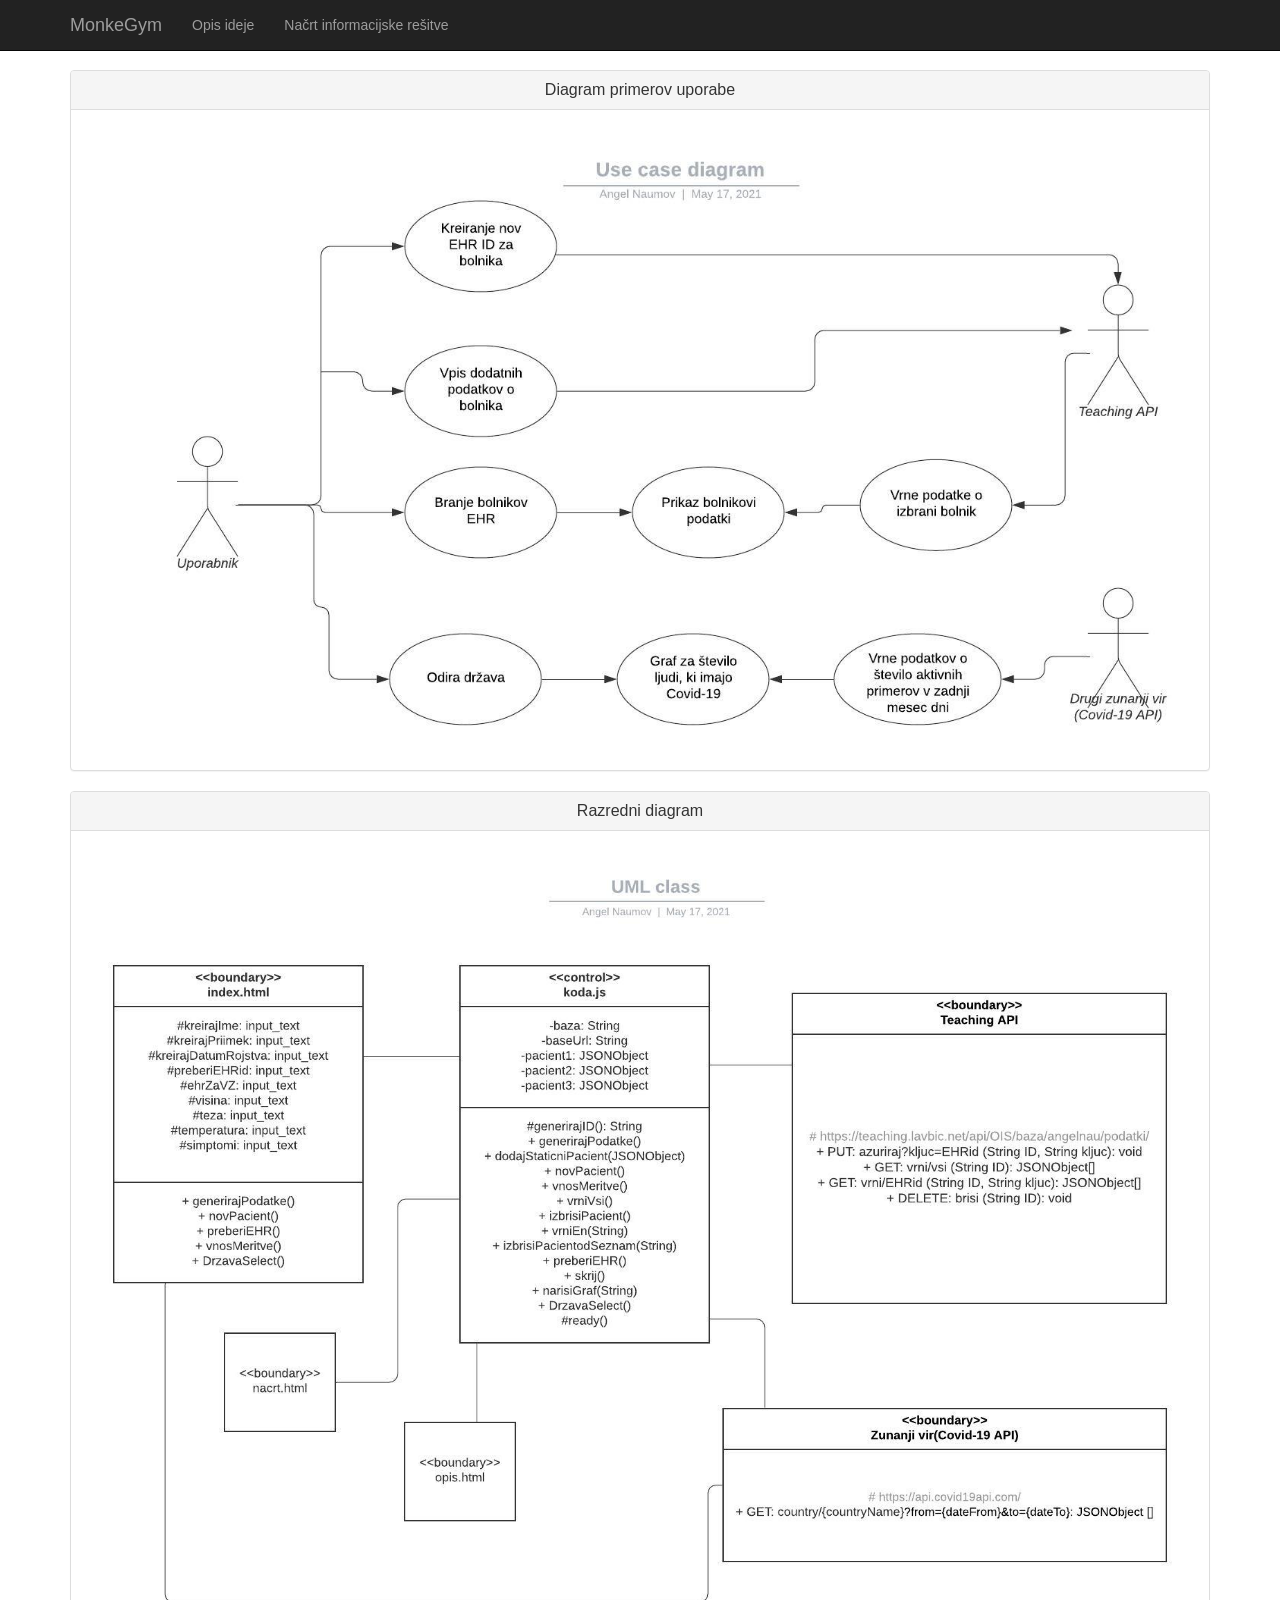
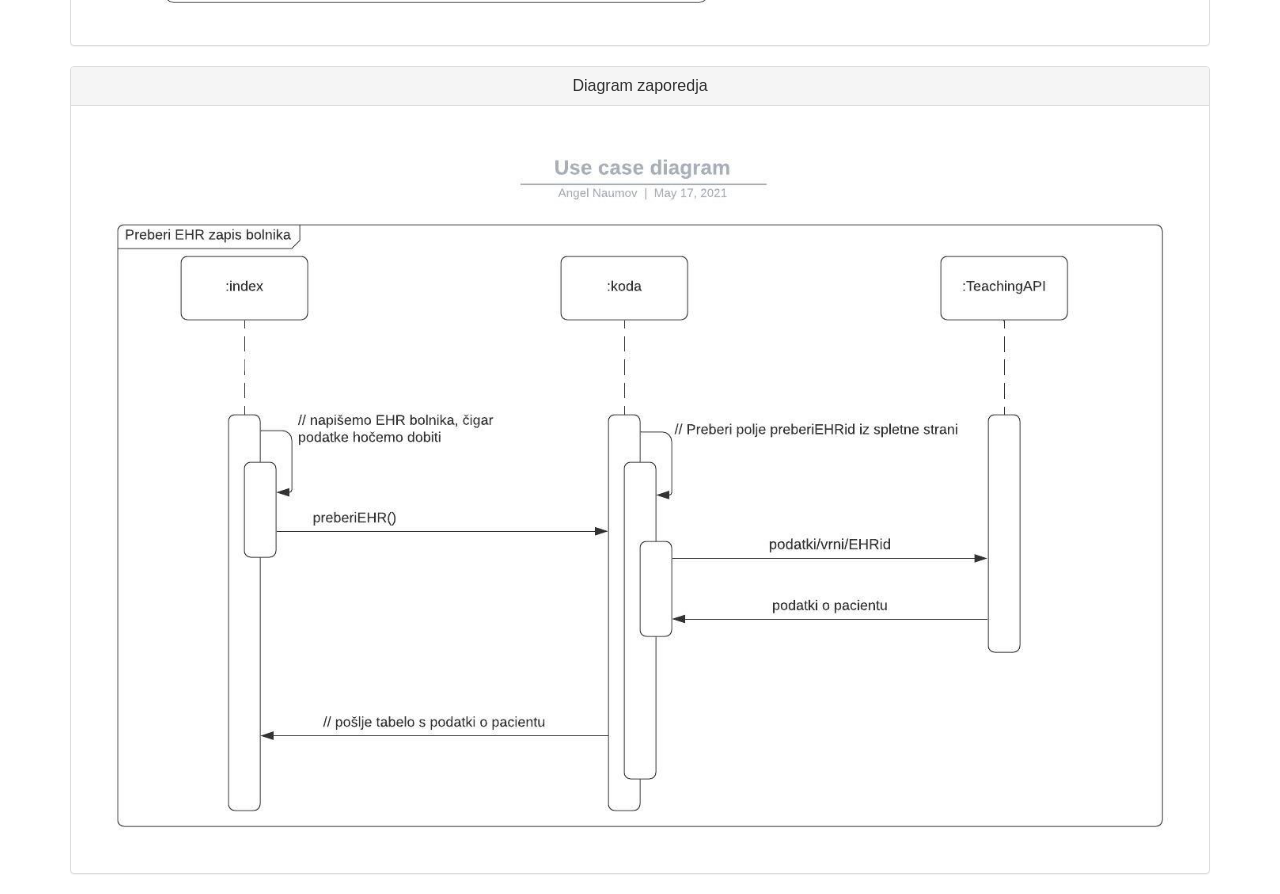
<file: nacrt.html>
<!DOCTYPE html>
<html lang="en">
<head>
  <meta charset="utf-8">
  <title>3. DN :: OIS 2020/2021</title>
  <link href="knjiznice/css/bootstrap.min.css" rel="stylesheet">
  <style>
    body {padding-top: 70px;}
  </style>
  </style><link rel="icon" href="./favicon.png"/>
  <script src="knjiznice/js/jquery-2.2.3.min.js"></script>
  <script src="knjiznice/js/bootstrap.min.js"></script>
  <script src="knjiznice/js/koda.js"></script>
</head>
<body>

  <!-- ZAČETEK: Menujska vrstica na vrhu spletne strani -->
  <nav class="navbar navbar-inverse navbar-fixed-top" role="navigation">
    <div class="container">
      <div class="navbar-header">
        <button type="button" class="navbar-toggle" data-toggle="collapse" data-target="#menujska-vrstica">
          <span class="sr-only">Prikaži menu</span>
          <span class="icon-bar"></span><span class="icon-bar"></span><span class="icon-bar"></span>
        </button>
        <!-- ZAČETEK: Ime vaše aplikacije -->
        <a class="navbar-brand" href="index.html">MonkeGym</a>
        <!-- KONEC: Ime vaše aplikacije -->
      </div>
      <div class="collapse navbar-collapse" id="menujska-vrstica">
        <ul class="nav navbar-nav">
          <li><a href="opis.html">Opis ideje</a></li>
          <li><a href="nacrt.html">Načrt informacijske rešitve</a></li>
        </ul>
      </div>
    </div>
  </nav>
  <!-- KONEC: Menujska vrstica na vrhu spletne strani -->

  <!-- ZAČETEK: Načrt informacijske rešitve -->
  <div class="container">
    <div class="row">
      <div class="col-lg-12 text-center">
        <div class="panel panel-default">
          <div class="panel-heading">
            <h3 class="panel-title">Diagram primerov uporabe</h3>
          </div>
          <div class="panel-body">
            <!-- ZAČETEK: Diagram primerov uporabe -->
            <img src="./knjiznice/images/diagram_primerov_uporabe.png" height="100%" width="100%" />
            <!-- KONEC: Diagram primerov uporabe -->
          </div>
        </div>
        <div class="panel panel-default">
          <div class="panel-heading">
            <h3 class="panel-title">Razredni diagram</h3>
          </div>
          <div class="panel-body">
            <!-- ZAČETEK: Razredni diagram -->
            <img src="./knjiznice/images/razredni_diagram.png" width="100%">
            <!-- KONEC: Razredni diagram -->
          </div>
        </div>
        <div class="panel panel-default">
          <div class="panel-heading">
            <h3 class="panel-title">Diagram zaporedja</h3>
          </div>
          <div class="panel-body">
            <!-- ZAČETEK: Diagram zaporedja -->
            <img src="./knjiznice/images/diagram_zaporedja.png" width="100%">
            <!-- KONEC: Diagram zaporedja -->
          </div>
        </div
      </div>
    </div>
  </div>
  <!-- KONEC: Načrt informacijske rešitve -->

</body>
</html>
</file>
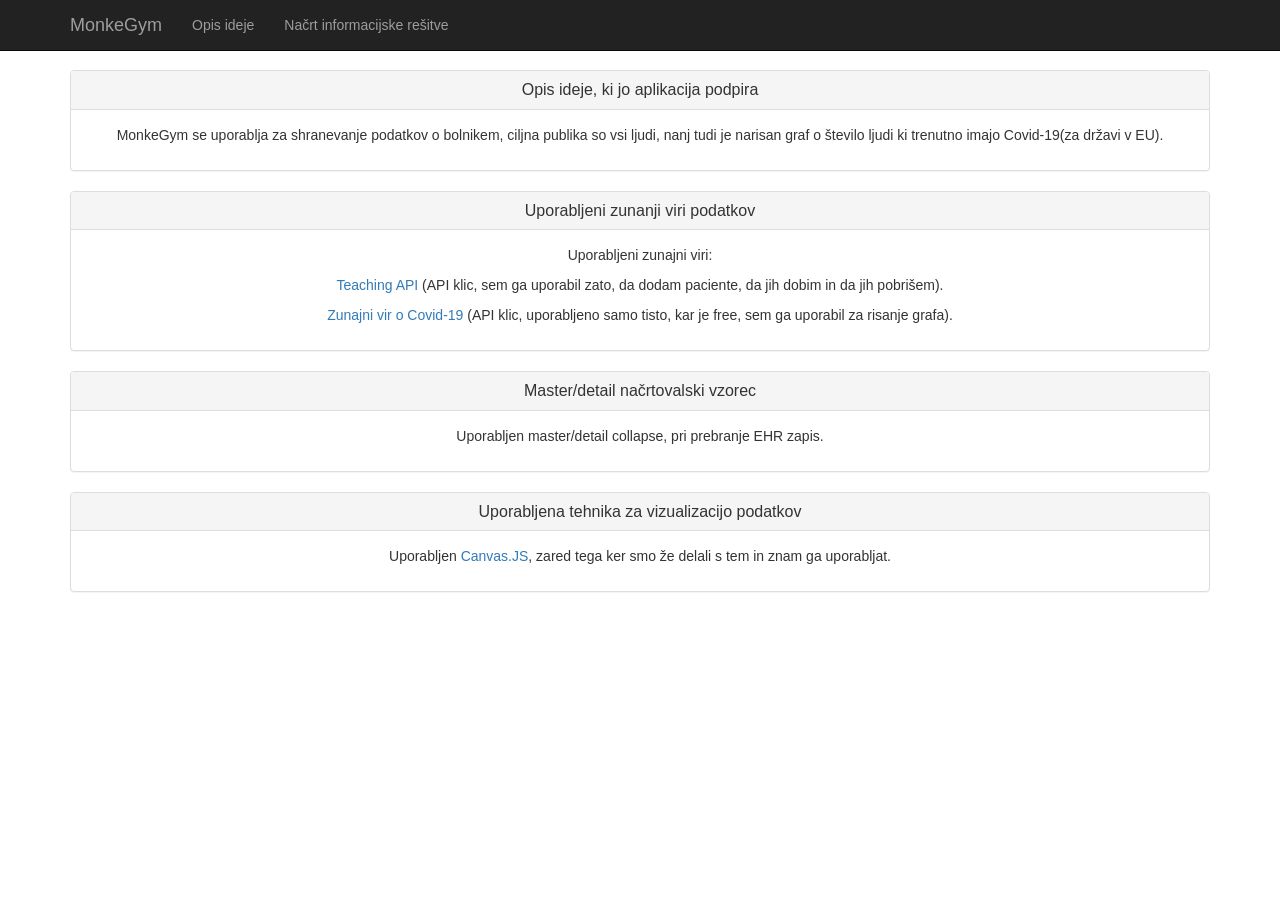
<file: opis.html>
<!DOCTYPE html>
<html lang="en">
<head>
  <meta charset="utf-8">
  <title>3. DN :: OIS 2020/2021</title>
  <link href="knjiznice/css/bootstrap.min.css" rel="stylesheet">
  <style>
    body {padding-top: 70px;}
  </style>
  </style><link rel="icon" href="./favicon.png"/>
  <script src="knjiznice/js/jquery-2.2.3.min.js"></script>
  <script src="knjiznice/js/bootstrap.min.js"></script>
  <script src="knjiznice/js/koda.js"></script>
</head>
<body>

  <!-- ZAČETEK: Menujska vrstica na vrhu spletne strani -->
  <nav class="navbar navbar-inverse navbar-fixed-top" role="navigation">
    <div class="container">
      <div class="navbar-header">
        <button type="button" class="navbar-toggle" data-toggle="collapse" data-target="#menujska-vrstica">
          <span class="sr-only">Prikaži menu</span>
          <span class="icon-bar"></span><span class="icon-bar"></span><span class="icon-bar"></span>
        </button>
        <!-- ZAČETEK: Ime vaše aplikacije -->
        <a class="navbar-brand" href="index.html">MonkeGym</a>
        <!-- KONEC: Ime vaše aplikacije -->
      </div>
      <div class="collapse navbar-collapse" id="menujska-vrstica">
        <ul class="nav navbar-nav">
          <li><a href="opis.html">Opis ideje</a></li>
          <li><a href="nacrt.html">Načrt informacijske rešitve</a></li>
        </ul>
      </div>
    </div>
  </nav>
  <!-- KONEC: Menujska vrstica na vrhu spletne strani -->

  <!-- ZAČETEK: Opis delovanja aplikacije -->
  <div class="container">
    <div class="row">
      <div class="col-lg-12 text-center">
        <div class="panel panel-default">
          <div class="panel-heading">
            <h3 class="panel-title">Opis ideje, ki jo aplikacija podpira</h3>
          </div>
          <div class="panel-body">
            <!-- ZAČETEK: Opis ideje, ki jo aplikacija podpira -->
            <p>MonkeGym se uporablja za shranevanje podatkov o bolnikem, ciljna publika so vsi ljudi, nanj tudi je narisan graf o število ljudi ki trenutno imajo Covid-19(za državi v EU).</p>
            <!-- KONEC: Opis ideje, ki jo aplikacija podpira -->
          </div>
        </div>
        <div class="panel panel-default">
          <div class="panel-heading">
            <h3 class="panel-title">Uporabljeni zunanji viri podatkov</h3>
          </div>
          <div class="panel-body">
            <!-- ZAČETEK: Uporabljeni zunanji viri podatkov -->
            <p>Uporabljeni zunajni viri:</p>
            <p><a href="https://teaching.lavbic.net/api/docs/" target="_blank">Teaching API </a>(API klic, sem ga uporabil zato, da dodam paciente, da jih dobim in da jih pobrišem).</p>
            <p><a href="https://documenter.getpostman.com/view/10808728/SzS8rjbc#6fbc46d6-0ddf-400b-a743-a149e9bba381" target="_blank">Zunajni vir o Covid-19</a> (API klic, uporabljeno samo tisto, kar je free, sem ga uporabil za risanje grafa).</p>
            <!-- KONEC: Uporabljeni zunanji viri podatkov -->
          </div>
        </div>
        <div class="panel panel-default">
          <div class="panel-heading">
            <h3 class="panel-title">Master/detail načrtovalski vzorec</h3>
          </div>
          <div class="panel-body">
            <!-- ZAČETEK: Master/detail načrtovalski vzorec -->
            <p>Uporabljen master/detail collapse, pri prebranje EHR zapis.</p>
            <!-- KONEC: Master/detail načrtovalski vzorec -->
          </div>
        </div>
        <div class="panel panel-default">
          <div class="panel-heading">
            <h3 class="panel-title">Uporabljena tehnika za vizualizacijo podatkov</h3>
          </div>
          <div class="panel-body">
            <!-- ZAČETEK: Uporabljeni zunanji viri podatkov -->
            <p>Uporabljen <a href="https://canvasjs.com/" target="_blank">Canvas.JS</a>, zared tega ker smo že delali s tem in znam ga uporabljat.</p>
            <!-- KONEC: Uporabljeni zunanji viri podatkov -->
          </div>
        </div>
      </div>
    </div>
  </div>
  <!-- KONEC: Opis delovanja aplikacije -->

</body>
</html>
</file>
